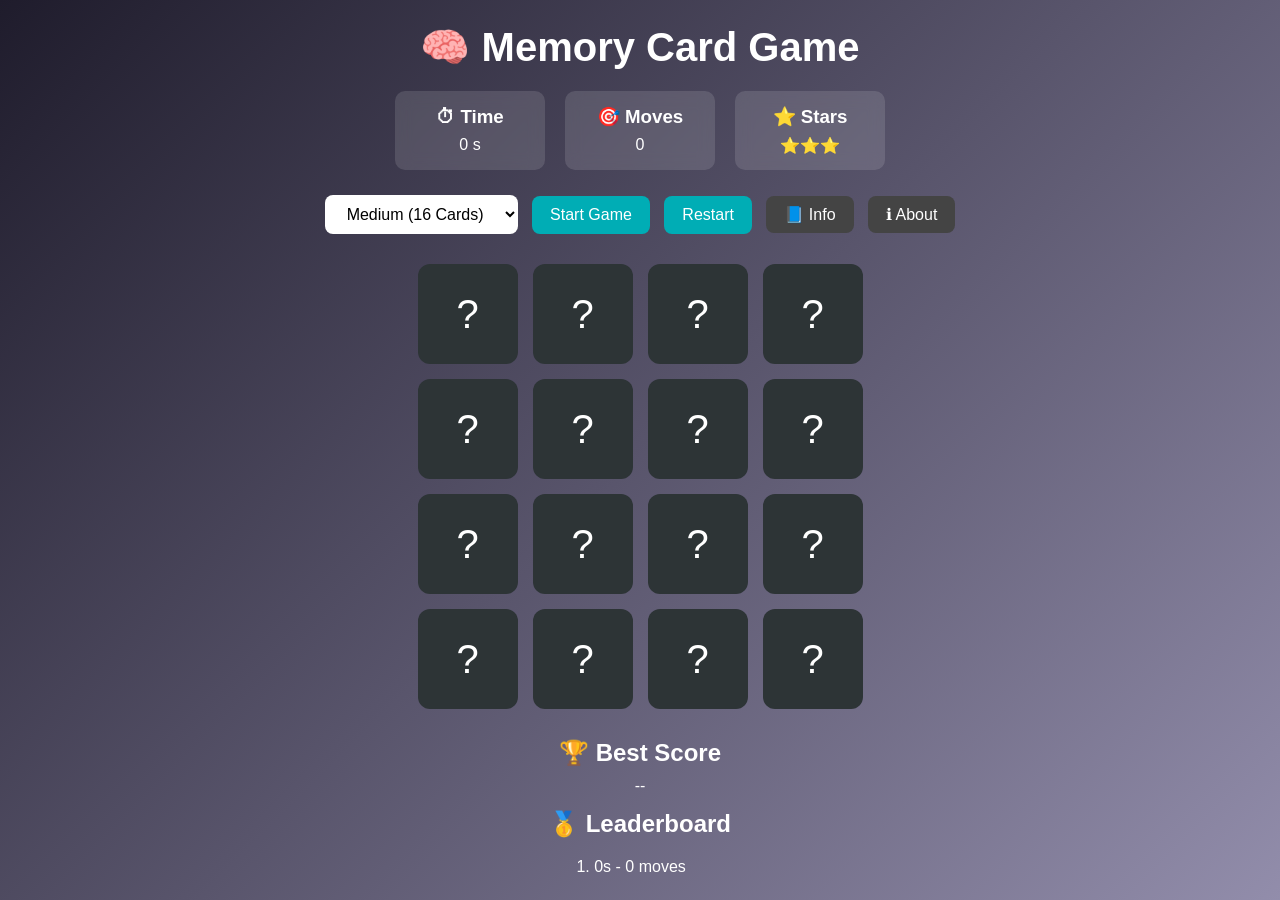
<file: index.html>
<!DOCTYPE html>
<html lang="en">
<head>
    <meta charset="UTF-8">
    <meta name="viewport" content="width=device-width, initial-scale=1.0">
    <title>🧠 Memory Card Game</title>
    <link rel="stylesheet" href="style.css">
</head>
<body>

<div class="container">

    <h1>🧠 Memory Card Game</h1>

    <div class="top-bar">

        <div class="box">
            <h3>⏱ Time</h3>
            <p><span id="timer">0</span> s</p>
        </div>

        <div class="box">
            <h3>🎯 Moves</h3>
            <p><span id="moves">0</span></p>
        </div>

        <div class="box">
            <h3>⭐ Stars</h3>
            <p id="stars">⭐⭐⭐</p>
        </div>

    </div>

    <div class="controls">

        <select id="difficulty">
            <option value="easy">Easy (8 Cards)</option>
            <option value="medium" selected>Medium (16 Cards)</option>
            <option value="hard">Hard (24 Cards)</option>
        </select>

        <button id="startBtn">Start Game</button>

        <button onclick="restartGame()">Restart</button>

        <a href="info.html">📘 Info</a>

        <a href="about.html">ℹ About</a>

    </div>

    <div id="gameBoard" class="game-board"></div>

    <div class="score-board">

        <h2>🏆 Best Score</h2>

        <p id="bestScore">--</p>

        <h2>🥇 Leaderboard</h2>

        <ol id="leaderboard">

        </ol>

    </div>

</div>

<div id="winPopup" class="popup">

    <div class="popup-content">

        <h2>🎉 Congratulations!</h2>

        <p>You completed the game.</p>

        <p><b>Time:</b> <span id="finalTime"></span> sec</p>

        <p><b>Moves:</b> <span id="finalMoves"></span></p>

        <p><b>Stars:</b> <span id="finalStars"></span></p>

        <button onclick="restartGame()">Play Again</button>

    </div>

</div>

<script src="script.js"></script>

</body>
</html>
</file>
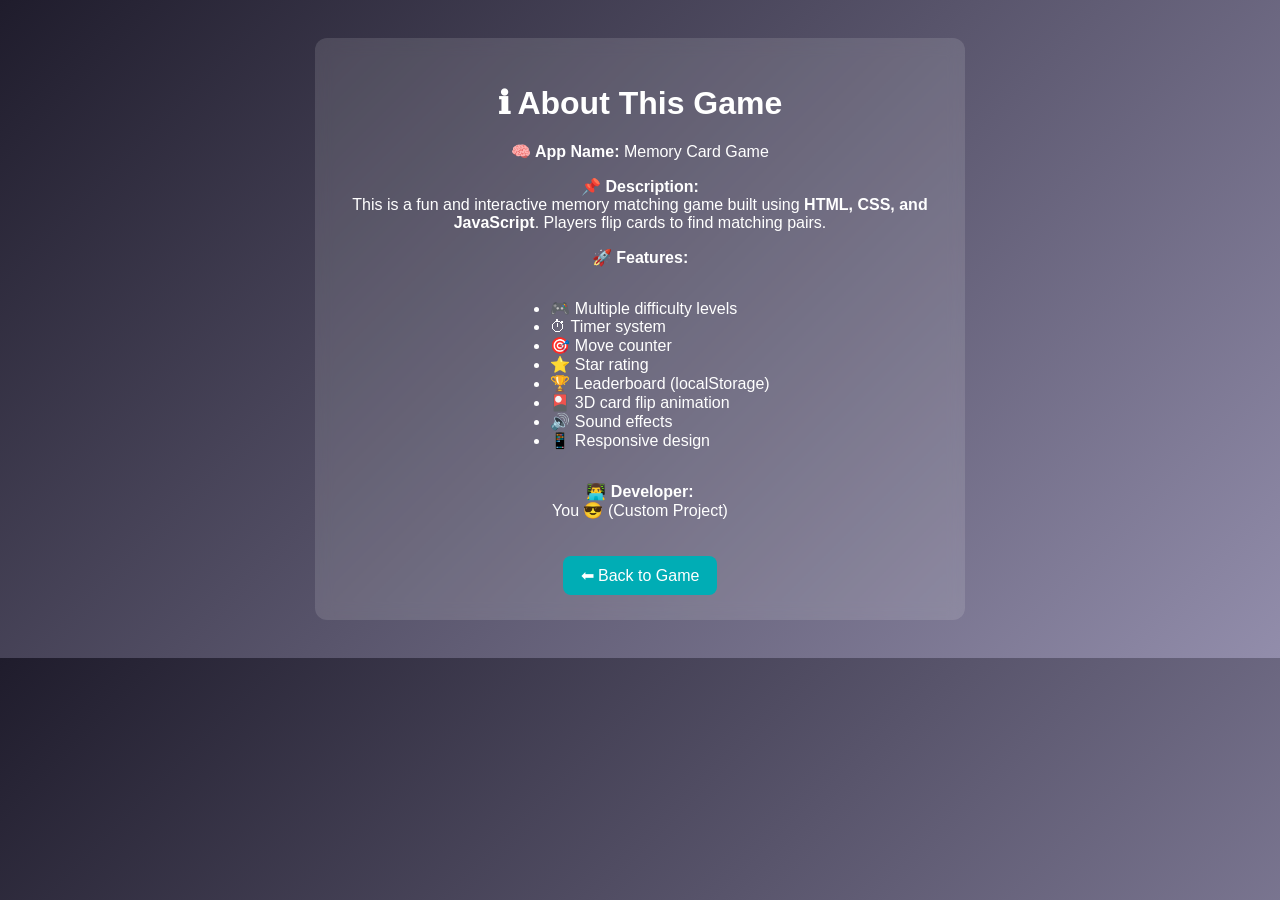
<file: about.html>
<!DOCTYPE html>
<html lang="en">
<head>
  <meta charset="UTF-8">
  <title>ℹ About Game</title>

  <style>
    body{
      font-family: Arial, sans-serif;
      background: linear-gradient(135deg,#1f1c2c,#928dab);
      color:white;
      text-align:center;
      padding:30px;
    }

    .card{
      background:#ffffff20;
      backdrop-filter:blur(8px);
      border-radius:12px;
      padding:25px;
      max-width:600px;
      margin:auto;
    }

    h1{
      margin-bottom:20px;
    }

    a{
      display:inline-block;
      margin-top:20px;
      padding:10px 18px;
      background:#00adb5;
      color:white;
      border-radius:8px;
      text-decoration:none;
    }

    a:hover{
      background:#00939b;
    }
  </style>
</head>

<body>

<div class="card">

<h1>ℹ About This Game</h1>

<p><b>🧠 App Name:</b> Memory Card Game</p>

<p><b>📌 Description:</b><br>
This is a fun and interactive memory matching game built using 
<b>HTML, CSS, and JavaScript</b>.  
Players flip cards to find matching pairs.
</p>

<p><b>🚀 Features:</b></p>
<ul style="text-align:left; display:inline-block;">
  <li>🎮 Multiple difficulty levels</li>
  <li>⏱ Timer system</li>
  <li>🎯 Move counter</li>
  <li>⭐ Star rating</li>
  <li>🏆 Leaderboard (localStorage)</li>
  <li>🎴 3D card flip animation</li>
  <li>🔊 Sound effects</li>
  <li>📱 Responsive design</li>
</ul>

<p><b>👨‍💻 Developer:</b><br>
You 😎 (Custom Project)</p>

<a href="index.html">⬅ Back to Game</a>

</div>

</body>
</html>
</file>
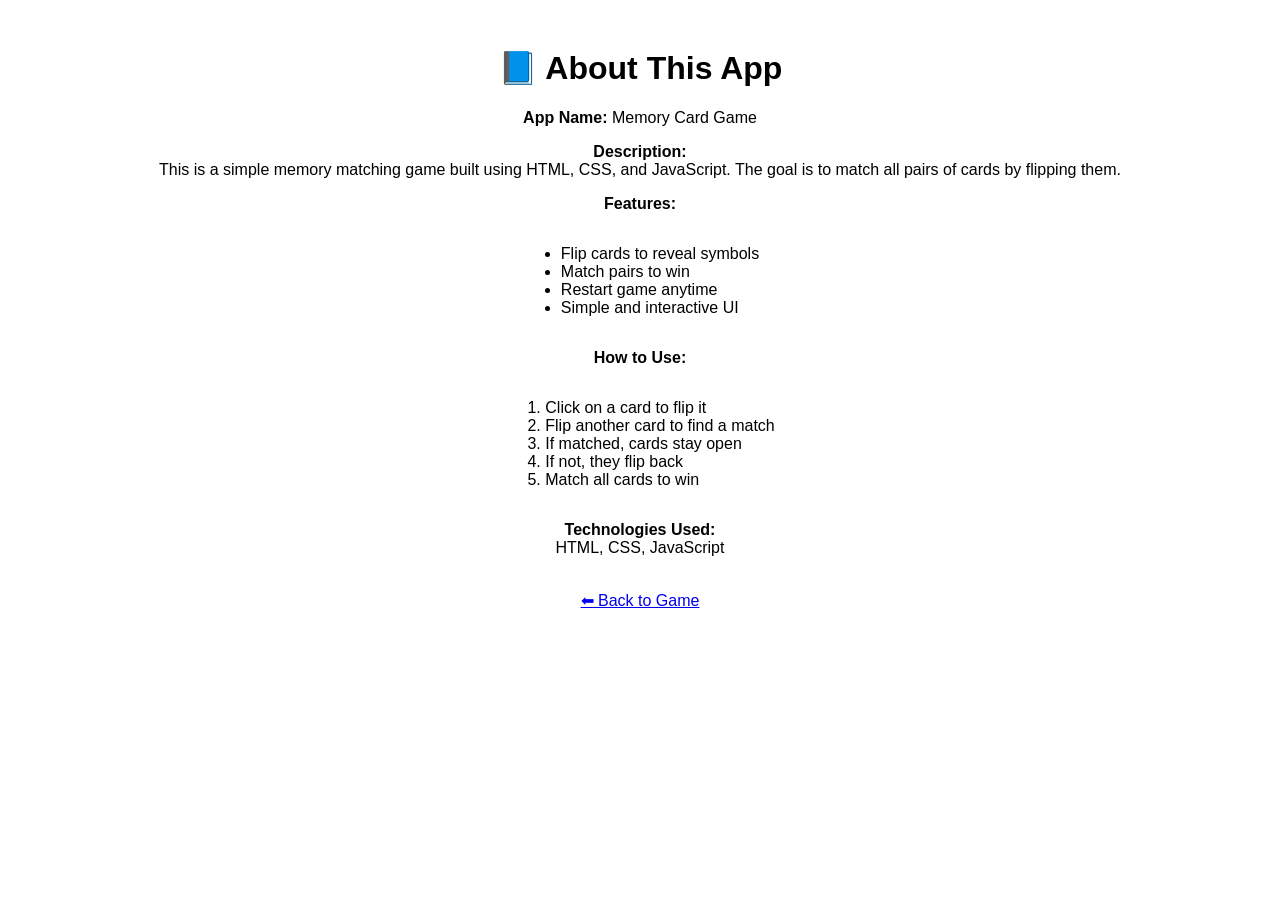
<file: info.html>
<!DOCTYPE html>

<html>
<head>
  <title>About Memory Game</title>
</head>
<body style="font-family: Arial; text-align:center; padding:20px;">

<h1>📘 About This App</h1>

<p><b>App Name:</b> Memory Card Game</p>

<p><b>Description:</b><br>
This is a simple memory matching game built using HTML, CSS, and JavaScript.
The goal is to match all pairs of cards by flipping them.
</p>

<p><b>Features:</b></p>
<ul style="display:inline-block; text-align:left;">
  <li>Flip cards to reveal symbols</li>
  <li>Match pairs to win</li>
  <li>Restart game anytime</li>
  <li>Simple and interactive UI</li>
</ul>

<p><b>How to Use:</b></p>
<ol style="display:inline-block; text-align:left;">
  <li>Click on a card to flip it</li>
  <li>Flip another card to find a match</li>
  <li>If matched, cards stay open</li>
  <li>If not, they flip back</li>
  <li>Match all cards to win</li>
</ol>

<p><b>Technologies Used:</b><br>
HTML, CSS, JavaScript
</p>

<br>
<a href="index.html">⬅ Back to Game</a>

</body>
</html>
</file>
<file: style.css>
*{
    margin:0;
    padding:0;
    box-sizing:border-box;
}

body{
    font-family:Arial,Helvetica,sans-serif;
    background:linear-gradient(135deg,#1f1c2c,#928dab);
    color:#fff;
    min-height:100vh;
    display:flex;
    justify-content:center;
    align-items:center;
}

.container{
    width:95%;
    max-width:1100px;
    text-align:center;
    padding:20px;
}

h1{
    margin-bottom:20px;
    font-size:40px;
}

.top-bar{
    display:flex;
    justify-content:center;
    gap:20px;
    flex-wrap:wrap;
    margin-bottom:20px;
}

.box{
    background:#ffffff20;
    backdrop-filter:blur(8px);
    border-radius:10px;
    padding:15px;
    width:150px;
}

.box h3{
    margin-bottom:8px;
}

.controls{
    margin-bottom:25px;
}

button,
select,
a{
    padding:10px 18px;
    margin:5px;
    border:none;
    border-radius:8px;
    font-size:16px;
    cursor:pointer;
    text-decoration:none;
}

button{
    background:#00adb5;
    color:white;
}

button:hover{
    background:#00939b;
}

select{
    background:white;
}

a{
    background:#444;
    color:white;
}

a:hover{
    background:#222;
}

.game-board{
    display:grid;
    grid-template-columns:repeat(4,100px);
    gap:15px;
    justify-content:center;
    margin:auto;
}

.card{
    width:100px;
    height:100px;
    perspective:1000px;
    cursor:pointer;
}

.card-inner{
    position:relative;
    width:100%;
    height:100%;
    transition:transform .6s;
    transform-style:preserve-3d;
}

.card.flipped .card-inner{
    transform:rotateY(180deg);
}

.front,
.back{
    position:absolute;
    width:100%;
    height:100%;
    border-radius:12px;
    display:flex;
    justify-content:center;
    align-items:center;
    font-size:40px;
    backface-visibility:hidden;
}

.front{
    background:#2d3436;
}

.back{
    background:#00adb5;
    transform:rotateY(180deg);
}

.card:hover{
    transform:scale(1.05);
}

.score-board{
    margin-top:30px;
}

.score-board h2{
    margin-top:15px;
    margin-bottom:10px;
}

#leaderboard{
    display:inline-block;
    text-align:left;
    margin-top:10px;
}

.popup{
    display:none;
    position:fixed;
    left:0;
    top:0;
    width:100%;
    height:100%;
    background:rgba(0,0,0,.75);
    justify-content:center;
    align-items:center;
}

.popup-content{
    background:white;
    color:black;
    width:320px;
    padding:25px;
    border-radius:12px;
    animation:pop .35s ease;
}

.popup-content h2{
    margin-bottom:15px;
}

.popup-content p{
    margin:10px 0;
}

.popup-content button{
    margin-top:15px;
}

@keyframes pop{
    from{
        transform:scale(.5);
        opacity:0;
    }
    to{
        transform:scale(1);
        opacity:1;
    }
}

@media(max-width:768px){

.game-board{
grid-template-columns:repeat(4,80px);
gap:10px;
}

.card{
width:80px;
height:80px;
}

.front,
.back{
font-size:32px;
}

.box{
width:120px;
}

}

@media(max-width:480px){

.game-board{
grid-template-columns:repeat(4,65px);
gap:8px;
}

.card{
width:65px;
height:65px;
}

.front,
.back{
font-size:26px;
}

h1{
font-size:28px;
}

button,
select,
a{
font-size:14px;
padding:8px 12px;
}

.box{
width:100px;
padding:10px;
}

}
</file>
